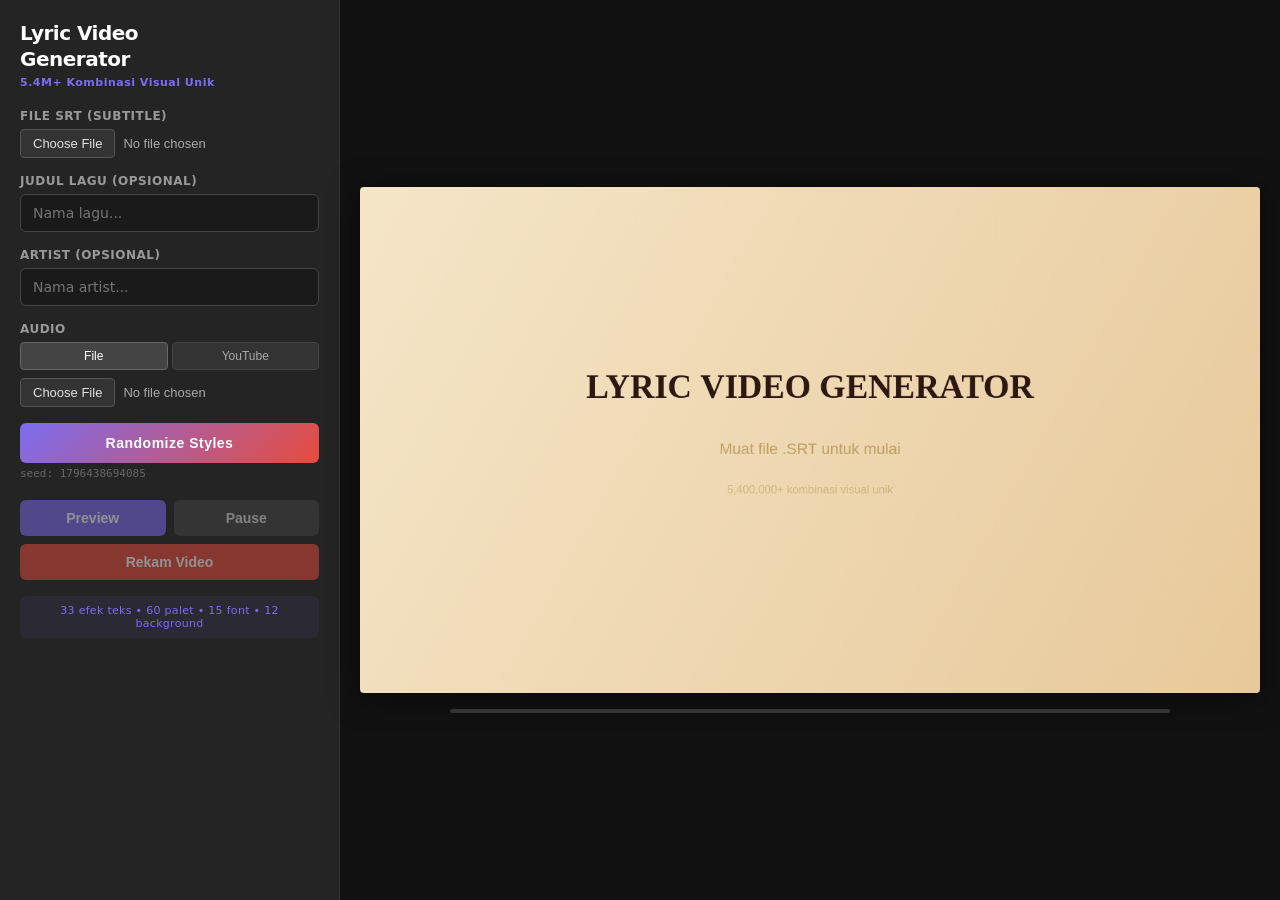
<file: index.html>
<!DOCTYPE html>
<html lang="id">
<head>
    <meta charset="UTF-8">
    <meta name="viewport" content="width=device-width, initial-scale=1.0">
    <title>Lyric Video Generator</title>
    <link rel="stylesheet" href="styles.css">
</head>
<body>
    <div id="app">
        <aside id="sidebar">
            <h1>Lyric Video<br>Generator</h1>
            <p class="subtitle">5.4M+ Kombinasi Visual Unik</p>

            <div class="control-group">
                <label>File SRT (Subtitle)</label>
                <input type="file" id="srtFile" accept=".srt">
                <span id="srtStatus" class="srt-status"></span>
            </div>

            <div class="control-group">
                <label>Judul Lagu (opsional)</label>
                <input type="text" id="songTitle" placeholder="Nama lagu...">
            </div>

            <div class="control-group">
                <label>Artist (opsional)</label>
                <input type="text" id="artistName" placeholder="Nama artist...">
            </div>

            <div class="control-group">
                <label>Audio</label>
                <div class="audio-tabs">
                    <button id="tabFile" class="tab-btn active">File</button>
                    <button id="tabYoutube" class="tab-btn">YouTube</button>
                </div>
                <div id="audioFilePanel">
                    <input type="file" id="audioFile" accept="audio/*">
                </div>
                <div id="audioYoutubePanel" class="hidden">
                    <input type="text" id="youtubeUrl" placeholder="https://youtube.com/watch?v=...">
                    <button id="loadYtBtn" class="btn btn-small">Load</button>
                    <span id="ytStatus" class="srt-status"></span>
                </div>
            </div>

            <div class="control-group">
                <button id="randomizeSeed" class="btn btn-randomize">Randomize Styles</button>
                <span id="seedDisplay" class="seed-label"></span>
            </div>

            <div class="button-group">
                <button id="previewBtn" class="btn btn-primary" disabled>Preview</button>
                <button id="playPauseBtn" class="btn btn-secondary" disabled>Pause</button>
                <button id="recordBtn" class="btn btn-record" disabled>Rekam Video</button>
            </div>

            <div id="recordingStatus" class="recording-status hidden">
                <div class="rec-dot"></div>
                <span>Merekam...</span>
            </div>

            <div class="stats-bar">
                <span>33 efek teks &bull; 60 palet &bull; 15 font &bull; 12 background</span>
            </div>
        </aside>

        <main id="preview-area">
            <canvas id="lyricCanvas" width="1280" height="720"></canvas>
            <div id="timeline">
                <div id="timelineProgress"></div>
            </div>
        </main>
    </div>

    <div id="yt-container" style="position:absolute;left:-9999px;top:-9999px;width:1px;height:1px;overflow:hidden;">
        <div id="ytPlayer"></div>
    </div>

    <script src="https://www.youtube.com/iframe_api"></script>
    <script src="animations.js"></script>
    <script src="engine.js"></script>
    <script src="app.js"></script>
</body>
</html>
</file>
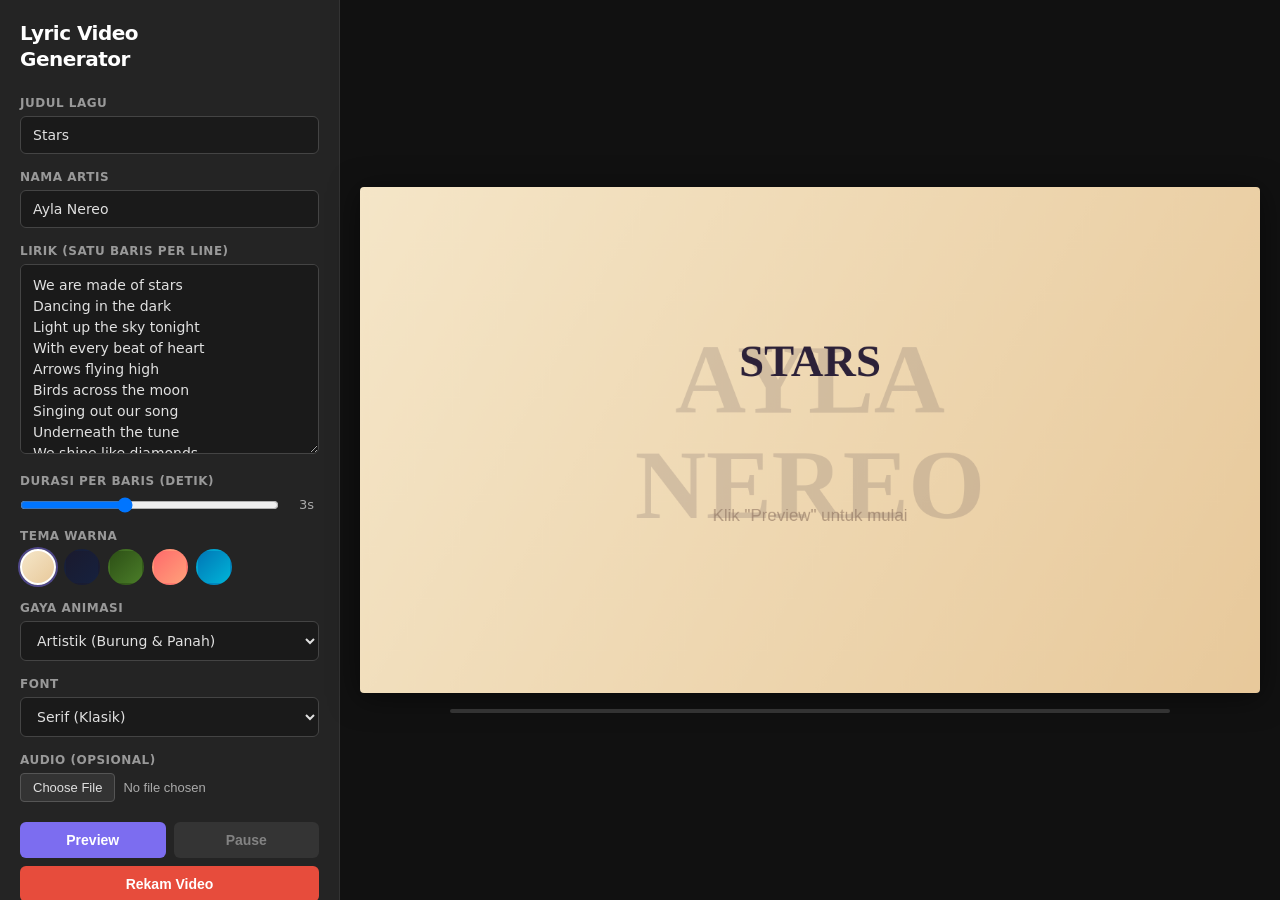
<file: lyric-video-generator/index.html>
<!DOCTYPE html>
<html lang="id">
<head>
    <meta charset="UTF-8">
    <meta name="viewport" content="width=device-width, initial-scale=1.0">
    <title>Lyric Video Generator</title>
    <link rel="stylesheet" href="styles.css">
</head>
<body>
    <div id="app">
        <!-- Sidebar Controls -->
        <aside id="sidebar">
            <h1>Lyric Video<br>Generator</h1>

            <div class="control-group">
                <label>Judul Lagu</label>
                <input type="text" id="songTitle" value="Stars" placeholder="Judul lagu...">
            </div>

            <div class="control-group">
                <label>Nama Artis</label>
                <input type="text" id="artistName" value="Ayla Nereo" placeholder="Nama artis...">
            </div>

            <div class="control-group">
                <label>Lirik (satu baris per line)</label>
                <textarea id="lyricsInput" rows="8" placeholder="Masukkan lirik di sini...">We are made of stars
Dancing in the dark
Light up the sky tonight
With every beat of heart
Arrows flying high
Birds across the moon
Singing out our song
Underneath the tune
We shine like diamonds
In the velvet night
Every word we speak
Becomes a point of light</textarea>
            </div>

            <div class="control-group">
                <label>Durasi per Baris (detik)</label>
                <input type="range" id="lineDuration" min="1" max="6" step="0.5" value="3">
                <span id="lineDurationVal">3s</span>
            </div>

            <div class="control-group">
                <label>Tema Warna</label>
                <div class="theme-buttons">
                    <button class="theme-btn active" data-theme="warm" style="background: linear-gradient(135deg, #f5e6c8, #e8c99b)"></button>
                    <button class="theme-btn" data-theme="night" style="background: linear-gradient(135deg, #1a1a2e, #16213e)"></button>
                    <button class="theme-btn" data-theme="forest" style="background: linear-gradient(135deg, #2d5016, #4a7c28)"></button>
                    <button class="theme-btn" data-theme="sunset" style="background: linear-gradient(135deg, #ff6b6b, #ffa07a)"></button>
                    <button class="theme-btn" data-theme="ocean" style="background: linear-gradient(135deg, #0077b6, #00b4d8)"></button>
                </div>
            </div>

            <div class="control-group">
                <label>Gaya Animasi</label>
                <select id="animationStyle">
                    <option value="artistic">Artistik (Burung & Panah)</option>
                    <option value="particles">Partikel Bintang</option>
                    <option value="waves">Gelombang</option>
                    <option value="minimal">Minimal</option>
                </select>
            </div>

            <div class="control-group">
                <label>Font</label>
                <select id="fontStyle">
                    <option value="serif">Serif (Klasik)</option>
                    <option value="sans">Sans-Serif (Modern)</option>
                    <option value="display">Display (Bold)</option>
                </select>
            </div>

            <div class="control-group">
                <label>Audio (opsional)</label>
                <input type="file" id="audioFile" accept="audio/*">
            </div>

            <div class="button-group">
                <button id="previewBtn" class="btn btn-primary">Preview</button>
                <button id="playPauseBtn" class="btn btn-secondary" disabled>Pause</button>
                <button id="recordBtn" class="btn btn-record">Rekam Video</button>
            </div>

            <div id="recordingStatus" class="recording-status hidden">
                <div class="rec-dot"></div>
                <span>Merekam...</span>
            </div>
        </aside>

        <!-- Canvas Preview -->
        <main id="preview-area">
            <canvas id="lyricCanvas" width="1280" height="720"></canvas>
            <div id="timeline">
                <div id="timelineProgress"></div>
            </div>
        </main>
    </div>

    <script src="animations.js"></script>
    <script src="engine.js"></script>
    <script src="app.js"></script>
</body>
</html>
</file>
<file: styles.css>
* {
    margin: 0;
    padding: 0;
    box-sizing: border-box;
}

body {
    font-family: 'Segoe UI', system-ui, -apple-system, sans-serif;
    background: #1a1a1a;
    color: #e0e0e0;
    height: 100vh;
    overflow: hidden;
}

#app {
    display: flex;
    height: 100vh;
}

/* Sidebar */
#sidebar {
    width: 340px;
    min-width: 340px;
    background: #242424;
    padding: 20px;
    overflow-y: auto;
    border-right: 1px solid #333;
}

#sidebar h1 {
    font-size: 20px;
    font-weight: 700;
    margin-bottom: 4px;
    color: #fff;
    line-height: 1.3;
    letter-spacing: -0.5px;
}

.subtitle {
    font-size: 11px;
    color: #7c6df0;
    font-weight: 600;
    letter-spacing: 0.5px;
    margin-bottom: 20px;
}

.control-group {
    margin-bottom: 16px;
}

.control-group label {
    display: block;
    font-size: 12px;
    font-weight: 600;
    text-transform: uppercase;
    letter-spacing: 0.5px;
    color: #999;
    margin-bottom: 6px;
}

input[type="text"],
textarea,
select {
    width: 100%;
    padding: 10px 12px;
    background: #1a1a1a;
    border: 1px solid #444;
    border-radius: 6px;
    color: #e0e0e0;
    font-size: 14px;
    font-family: inherit;
    transition: border-color 0.2s;
}

input[type="text"]:focus,
textarea:focus,
select:focus {
    outline: none;
    border-color: #7c6df0;
}

textarea {
    resize: vertical;
    line-height: 1.5;
}

input[type="range"] {
    width: calc(100% - 40px);
    vertical-align: middle;
}

input[type="range"] + span {
    display: inline-block;
    width: 30px;
    text-align: right;
    font-size: 13px;
    color: #aaa;
}

input[type="file"] {
    width: 100%;
    font-size: 13px;
    color: #aaa;
}

input[type="file"]::file-selector-button {
    padding: 6px 12px;
    background: #333;
    border: 1px solid #555;
    border-radius: 4px;
    color: #e0e0e0;
    cursor: pointer;
    margin-right: 8px;
}

/* Buttons */
.button-group {
    display: flex;
    gap: 8px;
    margin-top: 20px;
    flex-wrap: wrap;
}

.btn {
    padding: 10px 18px;
    border: none;
    border-radius: 6px;
    font-size: 14px;
    font-weight: 600;
    cursor: pointer;
    transition: all 0.2s;
    flex: 1;
}

.btn:disabled {
    opacity: 0.5;
    cursor: not-allowed;
}

.btn-primary {
    background: #7c6df0;
    color: #fff;
}

.btn-primary:hover:not(:disabled) {
    background: #6a5bd6;
}

.btn-secondary {
    background: #444;
    color: #e0e0e0;
}

.btn-secondary:hover:not(:disabled) {
    background: #555;
}

.btn-record {
    background: #e74c3c;
    color: #fff;
    flex-basis: 100%;
}

.btn-record:hover:not(:disabled) {
    background: #c0392b;
}

.btn-randomize {
    width: 100%;
    background: linear-gradient(135deg, #7c6df0, #e74c3c);
    color: #fff;
    padding: 12px;
    font-size: 14px;
    font-weight: 700;
    letter-spacing: 0.5px;
    border: none;
    border-radius: 6px;
    cursor: pointer;
    transition: all 0.3s;
}

.btn-randomize:hover {
    transform: scale(1.02);
    box-shadow: 0 4px 15px rgba(124, 109, 240, 0.3);
}

.seed-label {
    display: block;
    margin-top: 4px;
    font-size: 11px;
    color: #666;
    font-family: monospace;
}

.srt-status {
    display: block;
    margin-top: 6px;
    font-size: 12px;
    color: #999;
}

/* Audio tabs */
.audio-tabs {
    display: flex;
    gap: 4px;
    margin-bottom: 8px;
}

.tab-btn {
    flex: 1;
    padding: 6px 10px;
    background: #333;
    border: 1px solid #444;
    color: #aaa;
    border-radius: 4px;
    cursor: pointer;
    font-size: 12px;
    transition: all 0.2s;
}

.tab-btn.active {
    background: #444;
    color: #fff;
    border-color: #666;
}

.tab-btn:hover {
    background: #3a3a3a;
}

.btn-small {
    padding: 5px 12px;
    font-size: 12px;
    margin-top: 6px;
    background: #444;
    border: 1px solid #555;
    color: #ddd;
    border-radius: 4px;
    cursor: pointer;
}

.btn-small:hover {
    background: #555;
}

#youtubeUrl {
    width: 100%;
    padding: 6px 8px;
    background: #2a2a2a;
    border: 1px solid #444;
    color: #ddd;
    border-radius: 4px;
    font-size: 13px;
}

.recording-status {
    display: flex;
    align-items: center;
    gap: 8px;
    margin-top: 12px;
    padding: 8px 12px;
    background: rgba(231, 76, 60, 0.15);
    border-radius: 6px;
    font-size: 13px;
    color: #e74c3c;
}

.recording-status.hidden {
    display: none;
}

.hidden {
    display: none !important;
}

.rec-dot {
    width: 10px;
    height: 10px;
    background: #e74c3c;
    border-radius: 50%;
    animation: recBlink 1s infinite;
}

@keyframes recBlink {
    0%, 100% { opacity: 1; }
    50% { opacity: 0.3; }
}

.stats-bar {
    margin-top: 16px;
    padding: 8px 12px;
    background: rgba(124, 109, 240, 0.08);
    border-radius: 6px;
    font-size: 11px;
    color: #7c6df0;
    text-align: center;
    letter-spacing: 0.3px;
}

/* Preview Area */
#preview-area {
    flex: 1;
    display: flex;
    flex-direction: column;
    align-items: center;
    justify-content: center;
    padding: 20px;
    background: #111;
}

#lyricCanvas {
    max-width: 100%;
    max-height: calc(100vh - 80px);
    border-radius: 4px;
    box-shadow: 0 4px 30px rgba(0, 0, 0, 0.5);
}

#timeline {
    width: 80%;
    max-width: 800px;
    height: 4px;
    background: #333;
    border-radius: 2px;
    margin-top: 16px;
    overflow: hidden;
    cursor: pointer;
}

#timelineProgress {
    height: 100%;
    width: 0%;
    background: #7c6df0;
    border-radius: 2px;
    transition: width 0.1s linear;
}

/* Scrollbar */
#sidebar::-webkit-scrollbar {
    width: 6px;
}

#sidebar::-webkit-scrollbar-track {
    background: transparent;
}

#sidebar::-webkit-scrollbar-thumb {
    background: #444;
    border-radius: 3px;
}

/* Responsive */
@media (max-width: 900px) {
    #app {
        flex-direction: column;
    }

    #sidebar {
        width: 100%;
        min-width: auto;
        max-height: 45vh;
        border-right: none;
        border-bottom: 1px solid #333;
    }

    #lyricCanvas {
        max-height: 50vh;
    }
}
</file>
<file: lyric-video-generator/styles.css>
* {
    margin: 0;
    padding: 0;
    box-sizing: border-box;
}

body {
    font-family: 'Segoe UI', system-ui, -apple-system, sans-serif;
    background: #1a1a1a;
    color: #e0e0e0;
    height: 100vh;
    overflow: hidden;
}

#app {
    display: flex;
    height: 100vh;
}

/* Sidebar */
#sidebar {
    width: 340px;
    min-width: 340px;
    background: #242424;
    padding: 20px;
    overflow-y: auto;
    border-right: 1px solid #333;
}

#sidebar h1 {
    font-size: 20px;
    font-weight: 700;
    margin-bottom: 24px;
    color: #fff;
    line-height: 1.3;
    letter-spacing: -0.5px;
}

.control-group {
    margin-bottom: 16px;
}

.control-group label {
    display: block;
    font-size: 12px;
    font-weight: 600;
    text-transform: uppercase;
    letter-spacing: 0.5px;
    color: #999;
    margin-bottom: 6px;
}

input[type="text"],
textarea,
select {
    width: 100%;
    padding: 10px 12px;
    background: #1a1a1a;
    border: 1px solid #444;
    border-radius: 6px;
    color: #e0e0e0;
    font-size: 14px;
    font-family: inherit;
    transition: border-color 0.2s;
}

input[type="text"]:focus,
textarea:focus,
select:focus {
    outline: none;
    border-color: #7c6df0;
}

textarea {
    resize: vertical;
    line-height: 1.5;
}

input[type="range"] {
    width: calc(100% - 40px);
    vertical-align: middle;
}

input[type="range"] + span {
    display: inline-block;
    width: 30px;
    text-align: right;
    font-size: 13px;
    color: #aaa;
}

input[type="file"] {
    width: 100%;
    font-size: 13px;
    color: #aaa;
}

input[type="file"]::file-selector-button {
    padding: 6px 12px;
    background: #333;
    border: 1px solid #555;
    border-radius: 4px;
    color: #e0e0e0;
    cursor: pointer;
    margin-right: 8px;
}

/* Theme Buttons */
.theme-buttons {
    display: flex;
    gap: 8px;
}

.theme-btn {
    width: 36px;
    height: 36px;
    border-radius: 50%;
    border: 2px solid transparent;
    cursor: pointer;
    transition: all 0.2s;
}

.theme-btn:hover {
    transform: scale(1.1);
}

.theme-btn.active {
    border-color: #fff;
    box-shadow: 0 0 0 2px rgba(124, 109, 240, 0.5);
}

/* Buttons */
.button-group {
    display: flex;
    gap: 8px;
    margin-top: 20px;
    flex-wrap: wrap;
}

.btn {
    padding: 10px 18px;
    border: none;
    border-radius: 6px;
    font-size: 14px;
    font-weight: 600;
    cursor: pointer;
    transition: all 0.2s;
    flex: 1;
}

.btn:disabled {
    opacity: 0.5;
    cursor: not-allowed;
}

.btn-primary {
    background: #7c6df0;
    color: #fff;
}

.btn-primary:hover:not(:disabled) {
    background: #6a5bd6;
}

.btn-secondary {
    background: #444;
    color: #e0e0e0;
}

.btn-secondary:hover:not(:disabled) {
    background: #555;
}

.btn-record {
    background: #e74c3c;
    color: #fff;
    flex-basis: 100%;
}

.btn-record:hover:not(:disabled) {
    background: #c0392b;
}

.recording-status {
    display: flex;
    align-items: center;
    gap: 8px;
    margin-top: 12px;
    padding: 8px 12px;
    background: rgba(231, 76, 60, 0.15);
    border-radius: 6px;
    font-size: 13px;
    color: #e74c3c;
}

.recording-status.hidden {
    display: none;
}

.rec-dot {
    width: 10px;
    height: 10px;
    background: #e74c3c;
    border-radius: 50%;
    animation: recBlink 1s infinite;
}

@keyframes recBlink {
    0%, 100% { opacity: 1; }
    50% { opacity: 0.3; }
}

/* Preview Area */
#preview-area {
    flex: 1;
    display: flex;
    flex-direction: column;
    align-items: center;
    justify-content: center;
    padding: 20px;
    background: #111;
}

#lyricCanvas {
    max-width: 100%;
    max-height: calc(100vh - 80px);
    border-radius: 4px;
    box-shadow: 0 4px 30px rgba(0, 0, 0, 0.5);
}

#timeline {
    width: 80%;
    max-width: 800px;
    height: 4px;
    background: #333;
    border-radius: 2px;
    margin-top: 16px;
    overflow: hidden;
    cursor: pointer;
}

#timelineProgress {
    height: 100%;
    width: 0%;
    background: #7c6df0;
    border-radius: 2px;
    transition: width 0.1s linear;
}

/* Scrollbar */
#sidebar::-webkit-scrollbar {
    width: 6px;
}

#sidebar::-webkit-scrollbar-track {
    background: transparent;
}

#sidebar::-webkit-scrollbar-thumb {
    background: #444;
    border-radius: 3px;
}

/* Responsive */
@media (max-width: 900px) {
    #app {
        flex-direction: column;
    }

    #sidebar {
        width: 100%;
        min-width: auto;
        max-height: 45vh;
        border-right: none;
        border-bottom: 1px solid #333;
    }

    #lyricCanvas {
        max-height: 50vh;
    }
}
</file>
